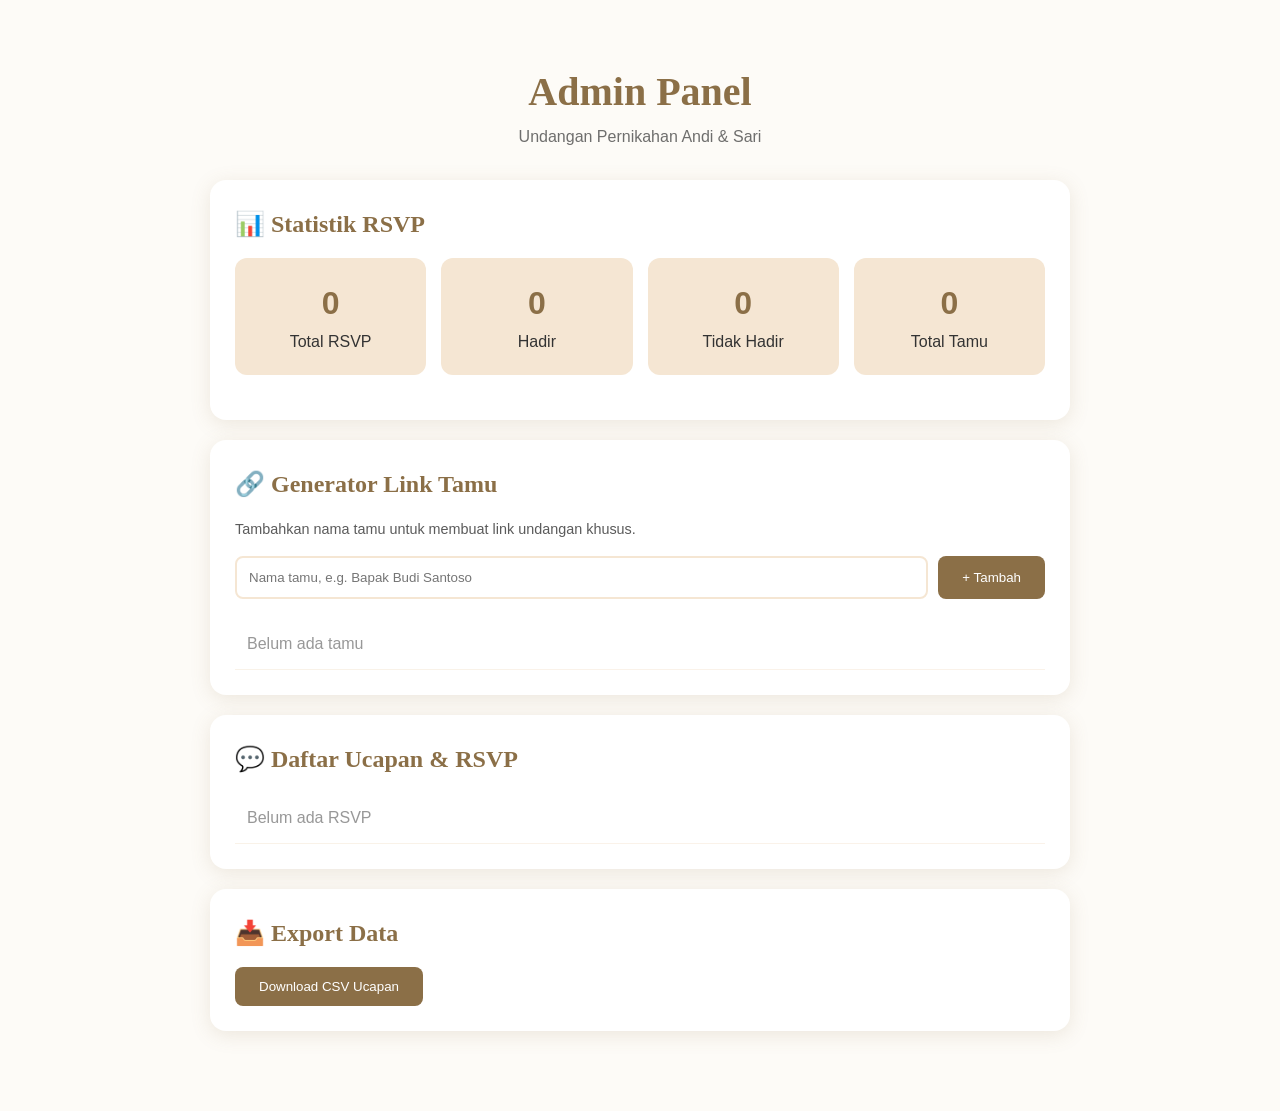
<file: admin.html>
<!DOCTYPE html>
<html lang="id">
<head>
<meta charset="UTF-8">
<meta name="viewport" content="width=device-width, initial-scale=1.0">
<title>Admin - Undangan Pernikahan</title>
<link rel="stylesheet" href="css/style.css">
<style>
  .admin-wrap { max-width: 900px; margin: 40px auto; padding: 20px; }
  .admin-card {
    background: var(--card-bg);
    padding: 25px;
    border-radius: 16px;
    box-shadow: var(--shadow);
    margin-bottom: 20px;
  }
  .admin-card h2 { color: var(--primary); margin-bottom: 15px; }
  .admin-form { display: flex; gap: 10px; flex-wrap: wrap; }
  .admin-form input { flex: 1; min-width: 200px; padding: 12px; border: 2px solid var(--accent); border-radius: 8px; }
  .admin-form button { padding: 12px 24px; background: var(--primary); color: #fff; border: none; border-radius: 8px; cursor: pointer; }
  .guest-list { list-style: none; }
  .guest-list li {
    padding: 12px;
    border-bottom: 1px solid var(--accent);
    display: flex;
    justify-content: space-between;
    align-items: center;
    gap: 10px;
    flex-wrap: wrap;
  }
  .guest-link {
    font-size: 0.8rem;
    color: var(--secondary);
    word-break: break-all;
    flex: 1;
  }
  .btn-copy-link {
    background: var(--accent);
    color: var(--primary);
    border: none;
    padding: 6px 12px;
    border-radius: 6px;
    cursor: pointer;
    font-size: 0.8rem;
  }
  .stats-grid {
    display: grid;
    grid-template-columns: repeat(auto-fit, minmax(140px, 1fr));
    gap: 15px;
    margin-bottom: 20px;
  }
  .stat-box {
    background: var(--accent);
    padding: 20px;
    border-radius: 12px;
    text-align: center;
  }
  .stat-box strong { display: block; font-size: 2rem; color: var(--primary); }
</style>
</head>
<body class="light-theme">

<div class="admin-wrap">
  <h1 style="text-align:center;color:var(--primary);font-family:'Great Vibes',cursive;font-size:2.5rem">Admin Panel</h1>
  <p style="text-align:center;margin-bottom:30px;opacity:0.7">Undangan Pernikahan Andi & Sari</p>

  <!-- STATISTIK RSVP -->
  <div class="admin-card">
    <h2>📊 Statistik RSVP</h2>
    <div class="stats-grid" id="statsGrid">
      <div class="stat-box"><strong id="statTotal">0</strong>Total RSVP</div>
      <div class="stat-box"><strong id="statHadir">0</strong>Hadir</div>
      <div class="stat-box"><strong id="statTidak">0</strong>Tidak Hadir</div>
      <div class="stat-box"><strong id="statTamu">0</strong>Total Tamu</div>
    </div>
  </div>

  <!-- GENERATOR LINK TAMU -->
  <div class="admin-card">
    <h2>🔗 Generator Link Tamu</h2>
    <p style="margin-bottom:15px;opacity:0.8;font-size:0.9rem">Tambahkan nama tamu untuk membuat link undangan khusus.</p>
    <div class="admin-form">
      <input type="text" id="newGuestName" placeholder="Nama tamu, e.g. Bapak Budi Santoso">
      <button onclick="addGuest()">+ Tambah</button>
    </div>
    <ul class="guest-list" id="guestList" style="margin-top:20px"></ul>
  </div>

  <!-- DAFTAR UCAPAN -->
  <div class="admin-card">
    <h2>💬 Daftar Ucapan & RSVP</h2>
    <ul class="guest-list" id="rsvpList"></ul>
  </div>

  <!-- EXPORT -->
  <div class="admin-card">
    <h2>📥 Export Data</h2>
    <button onclick="exportData()" style="padding:12px 24px;background:var(--primary);color:#fff;border:none;border-radius:8px;cursor:pointer">Download CSV Ucapan</button>
  </div>
</div>

<script>
const GUEST_KEY = 'wedding_guest_links';
const RSVP_KEY = 'wedding_rsvp_data';

function loadGuests() {
  const list = JSON.parse(localStorage.getItem(GUEST_KEY) || '[]');
  const ul = document.getElementById('guestList');
  ul.innerHTML = list.map((name, i) => {
    const link = `${location.origin}${location.pathname.replace('admin.html','index.html')}?to=${encodeURIComponent(name)}`;
    return `<li>
      <span>${name}</span>
      <span class="guest-link">${link}</span>
      <button class="btn-copy-link" onclick="copyLink('${link}')">Copy</button>
      <button class="btn-copy-link" onclick="deleteGuest(${i})" style="background:#f8d7da;color:#721c24">Hapus</button>
    </li>`;
  }).join('') || '<li style="opacity:0.5">Belum ada tamu</li>';
}

function addGuest() {
  const input = document.getElementById('newGuestName');
  const name = input.value.trim();
  if (!name) return;
  const list = JSON.parse(localStorage.getItem(GUEST_KEY) || '[]');
  list.push(name);
  localStorage.setItem(GUEST_KEY, JSON.stringify(list));
  input.value = '';
  loadGuests();
}

function deleteGuest(i) {
  const list = JSON.parse(localStorage.getItem(GUEST_KEY) || '[]');
  list.splice(i, 1);
  localStorage.setItem(GUEST_KEY, JSON.stringify(list));
  loadGuests();
}

function copyLink(link) {
  navigator.clipboard.writeText(link).then(() => alert('Link disalin!'));
}

function loadRsvp() {
  const data = JSON.parse(localStorage.getItem(RSVP_KEY) || '[]');
  const hadir = data.filter(d => d.attend === 'hadir');
  const tidak = data.filter(d => d.attend === 'tidak');
  const totalTamu = hadir.reduce((sum, d) => sum + (parseInt(d.guests) || 1), 0);
  
  document.getElementById('statTotal').textContent = data.length;
  document.getElementById('statHadir').textContent = hadir.length;
  document.getElementById('statTidak').textContent = tidak.length;
  document.getElementById('statTamu').textContent = totalTamu;

  document.getElementById('rsvpList').innerHTML = data.slice().reverse().map(d => `
    <li>
      <div>
        <strong>${d.name}</strong>
        <span style="font-size:0.75rem;opacity:0.6"> • ${d.time}</span>
        <p style="font-size:0.9rem">${d.message || '-'}</p>
      </div>
      <span style="font-size:0.8rem">${d.attend === 'hadir' ? '✅' : '❌'} (${d.guests} org)</span>
    </li>
  `).join('') || '<li style="opacity:0.5">Belum ada RSVP</li>';
}

function exportData() {
  const data = JSON.parse(localStorage.getItem(RSVP_KEY) || '[]');
  const csv = ['Nama,Kehadiran,Jumlah,Pesan,Waktu']
    .concat(data.map(d => `"${d.name}","${d.attend}","${d.guests}","${(d.message||'').replace(/"/g,'""')}","${d.time}"`))
    .join('\n');
  const blob = new Blob([csv], { type: 'text/csv' });
  const a = document.createElement('a');
  a.href = URL.createObjectURL(blob);
  a.download = 'rsvp-undangan.csv';
  a.click();
}

loadGuests();
loadRsvp();
// Refresh setiap 5 detik untuk "realtime" lokal
setInterval(loadRsvp, 5000);
</script>
</body>
</html>
</file>
<file: css/style.css>
:root {
  --primary: #8B6F47;
  --secondary: #D4A574;
  --accent: #F5E6D3;
  --text: #333;
  --bg: #FDFBF7;
  --card-bg: #fff;
  --shadow: 0 4px 20px rgba(139, 111, 71, 0.15);
  --transition: all 0.3s ease;
}

/* Dark Theme */
body.dark-theme {
  --primary: #D4A574;
  --secondary: #8B6F47;
  --accent: #2C2416;
  --text: #E8DDD0;
  --bg: #1A1510;
  --card-bg: #2C2416;
  --shadow: 0 4px 20px rgba(0,0,0,0.4);
}

* { margin: 0; padding: 0; box-sizing: border-box; }

body {
  font-family: 'Poppins', sans-serif;
  color: var(--text);
  background: var(--bg);
  line-height: 1.6;
  transition: var(--transition);
  overflow-x: hidden;
}

h1, h2, h3 { font-family: 'Playfair Display', serif; }

.hidden { display: none !important; }

/* ===== MUSIC & THEME TOGGLE ===== */
.music-toggle, .theme-toggle {
  position: fixed;
  z-index: 999;
  width: 48px; height: 48px;
  border-radius: 50%;
  border: none;
  background: var(--card-bg);
  box-shadow: var(--shadow);
  cursor: pointer;
  font-size: 1.2rem;
  transition: var(--transition);
}
.music-toggle { top: 20px; left: 20px; }
.theme-toggle { top: 20px; right: 20px; }
.music-toggle.playing { animation: pulse 2s infinite; }

@keyframes pulse {
  0%,100% { transform: scale(1); }
  50% { transform: scale(1.1); }
}

/* ===== COVER ===== */
.cover {
  min-height: 100vh;
  display: flex;
  align-items: center;
  justify-content: center;
  position: relative;
  overflow: hidden;
  padding: 40px 20px;
  text-align: center;
}

.parallax-bg {
  position: absolute;
  inset: 0;
  background: linear-gradient(135deg, rgba(139,111,71,0.85), rgba(212,165,116,0.75)),
              url('assets/images/bg-cover.jpg') center/cover;
  z-index: 1;
  will-change: transform;
}

.flower-overlay {
  position: absolute;
  inset: 0;
  z-index: 2;
  pointer-events: none;
  background-image: url('data:image/svg+xml;utf8,<svg xmlns="http://www.w3.org/2000/svg" viewBox="0 0 100 100"><circle cx="50" cy="50" r="3" fill="%23fff" opacity="0.3"/></svg>');
  background-size: 80px 80px;
  animation: floatFlower 20s linear infinite;
}

@keyframes floatFlower {
  from { background-position: 0 0; }
  to { background-position: 800px 800px; }
}

.cover-content {
  position: relative;
  z-index: 3;
  color: #fff;
  max-width: 500px;
  animation: fadeUp 1.5s ease;
}

.cover-subtitle {
  font-family: 'Great Vibes', cursive;
  font-size: 2rem;
  margin-bottom: 10px;
}

.cover-names {
  font-family: 'Great Vibes', cursive;
  font-size: 3.5rem;
  margin: 20px 0;
  text-shadow: 2px 2px 10px rgba(0,0,0,0.3);
}

.cover-date {
  font-size: 1.1rem;
  letter-spacing: 2px;
  margin-bottom: 30px;
}

.cover-photo {
  width: 200px; height: 200px;
  margin: 20px auto;
  border-radius: 50%;
  overflow: hidden;
  border: 4px solid #fff;
  box-shadow: 0 10px 40px rgba(0,0,0,0.3);
}
.cover-photo img { width: 100%; height: 100%; object-fit: cover; }

.guest-info {
  background: rgba(255,255,255,0.15);
  backdrop-filter: blur(10px);
  padding: 20px;
  border-radius: 16px;
  margin: 20px 0;
  border: 1px solid rgba(255,255,255,0.3);
}
.guest-info h3 {
  font-family: 'Playfair Display', serif;
  font-size: 1.5rem;
  margin: 8px 0;
}
.guest-note { font-size: 0.75rem; opacity: 0.8; }

.btn-open {
  background: #fff;
  color: var(--primary);
  border: none;
  padding: 14px 40px;
  border-radius: 50px;
  font-size: 1rem;
  font-weight: 600;
  cursor: pointer;
  box-shadow: 0 8px 30px rgba(0,0,0,0.3);
  transition: var(--transition);
  margin-top: 20px;
}
.btn-open:hover {
  transform: translateY(-3px) scale(1.05);
  box-shadow: 0 12px 40px rgba(0,0,0,0.4);
}

/* ===== SECTION ===== */
.section {
  padding: 80px 20px;
  max-width: 1100px;
  margin: 0 auto;
}

.section-title {
  font-size: 2.2rem;
  text-align: center;
  color: var(--primary);
  margin-bottom: 10px;
  font-family: 'Great Vibes', cursive;
}

.section-sub {
  text-align: center;
  margin-bottom: 40px;
  opacity: 0.85;
  max-width: 700px;
  margin-left: auto;
  margin-right: auto;
}

.bismillah {
  text-align: center;
  font-size: 1.4rem;
  color: var(--primary);
  margin: 15px 0;
}

/* ===== COUNTDOWN ===== */
.countdown-section { text-align: center; }

.countdown {
  display: flex;
  justify-content: center;
  gap: 15px;
  flex-wrap: wrap;
  margin-top: 30px;
}

.count-item {
  background: var(--card-bg);
  padding: 20px 15px;
  border-radius: 16px;
  min-width: 90px;
  box-shadow: var(--shadow);
  border: 2px solid var(--accent);
}

.count-item span {
  display: block;
  font-size: 2rem;
  font-weight: 700;
  color: var(--primary);
  font-family: 'Playfair Display', serif;
}

.count-item small {
  font-size: 0.8rem;
  opacity: 0.7;
  text-transform: uppercase;
  letter-spacing: 1px;
}

/* ===== MEMPELAI ===== */
.couple-container {
  display: flex;
  align-items: center;
  justify-content: center;
  gap: 30px;
  flex-wrap: wrap;
  margin-top: 40px;
}

.couple-card {
  text-align: center;
  max-width: 300px;
  background: var(--card-bg);
  padding: 30px 20px;
  border-radius: 20px;
  box-shadow: var(--shadow);
}

.couple-photo {
  width: 200px; height: 200px;
  border-radius: 50%;
  overflow: hidden;
  margin: 0 auto 20px;
  border: 4px solid var(--secondary);
}
.couple-photo img { width: 100%; height: 100%; object-fit: cover; }

.couple-name {
  color: var(--primary);
  font-size: 1.4rem;
  margin-bottom: 5px;
}

.couple-nick {
  font-family: 'Great Vibes', cursive;
  font-size: 1.6rem;
  color: var(--secondary);
  margin: 10px 0;
}

.couple-parents {
  font-size: 0.9rem;
  opacity: 0.8;
}

.couple-divider {
  font-family: 'Great Vibes', cursive;
  font-size: 4rem;
  color: var(--secondary);
}

/* ===== TIMELINE ===== */
.timeline {
  position: relative;
  max-width: 900px;
  margin: 40px auto;
}
.timeline::before {
  content: '';
  position: absolute;
  left: 50%;
  top: 0; bottom: 0;
  width: 3px;
  background: var(--secondary);
  transform: translateX(-50%);
}
.timeline-item {
  position: relative;
  width: 50%;
  padding: 20px 40px;
  opacity: 0;
  transform: translateY(30px);
  transition: all 0.8s ease;
}
.timeline-item.fade-in { opacity: 1; transform: translateY(0); }
.timeline-item.left { left: 0; text-align: right; }
.timeline-item.right { left: 50%; }
.timeline-item::after {
  content: '❤';
  position: absolute;
  top: 30px;
  width: 30px; height: 30px;
  background: var(--primary);
  color: #fff;
  border-radius: 50%;
  display: flex;
  align-items: center;
  justify-content: center;
  font-size: 0.8rem;
}
.timeline-item.left::after { right: -15px; }
.timeline-item.right::after { left: -15px; }

.timeline-content {
  background: var(--card-bg);
  padding: 20px;
  border-radius: 12px;
  box-shadow: var(--shadow);
}
.timeline-date {
  color: var(--secondary);
  font-weight: 600;
  font-size: 0.9rem;
}
.timeline-content h3 {
  color: var(--primary);
  margin: 8px 0;
}

/* ===== EVENT ===== */
.event-grid {
  display: grid;
  grid-template-columns: repeat(auto-fit, minmax(280px, 1fr));
  gap: 25px;
}

.event-card {
  background: var(--card-bg);
  padding: 30px;
  border-radius: 20px;
  box-shadow: var(--shadow);
  text-align: center;
  border-top: 4px solid var(--secondary);
  opacity: 0;
  transform: translateY(30px);
  transition: all 0.8s ease;
}
.event-card.fade-in { opacity: 1; transform: translateY(0); }
.event-icon { font-size: 3rem; margin-bottom: 15px; }
.event-card h3 { color: var(--primary); margin-bottom: 15px; }
.event-time { font-weight: 500; margin-bottom: 15px; }
.event-loc { margin-bottom: 20px; font-size: 0.95rem; }

.btn-maps {
  display: inline-block;
  background: var(--primary);
  color: #fff;
  padding: 10px 24px;
  border-radius: 50px;
  text-decoration: none;
  font-size: 0.9rem;
  transition: var(--transition);
}
.btn-maps:hover { background: var(--secondary); transform: translateY(-2px); }

/* ===== GALLERY ===== */
.gallery-grid {
  columns: 3;
  column-gap: 15px;
}
.gallery-item {
  width: 100%;
  margin-bottom: 15px;
  border-radius: 12px;
  cursor: pointer;
  transition: var(--transition);
  break-inside: avoid;
  box-shadow: var(--shadow);
}
.gallery-item:hover { transform: scale(1.03); }

/* ===== LIGHTBOX ===== */
.lightbox {
  display: none;
  position: fixed;
  inset: 0;
  background: rgba(0,0,0,0.9);
  z-index: 9999;
  align-items: center;
  justify-content: center;
  padding: 20px;
}
.lightbox.active { display: flex; }
.lightbox-img {
  max-width: 90%;
  max-height: 90vh;
  border-radius: 12px;
  animation: fadeUp 0.4s ease;
}
.lightbox-close {
  position: absolute;
  top: 20px; right: 30px;
  color: #fff;
  font-size: 3rem;
  cursor: pointer;
  line-height: 1;
}

/* ===== FORMS ===== */
.rsvp-form {
  max-width: 500px;
  margin: 0 auto;
  display: flex;
  flex-direction: column;
  gap: 15px;
}
.rsvp-form input,
.rsvp-form select,
.rsvp-form textarea {
  padding: 14px 18px;
  border: 2px solid var(--accent);
  border-radius: 12px;
  font-family: inherit;
  font-size: 1rem;
  background: var(--card-bg);
  color: var(--text);
  transition: var(--transition);
}
.rsvp-form input:focus,
.rsvp-form select:focus,
.rsvp-form textarea:focus {
  outline: none;
  border-color: var(--primary);
}

.btn-primary {
  background: var(--primary);
  color: #fff;
  border: none;
  padding: 14px;
  border-radius: 12px;
  font-size: 1rem;
  font-weight: 600;
  cursor: pointer;
  transition: var(--transition);
}
.btn-primary:hover { background: var(--secondary); transform: translateY(-2px); }

/* ===== WISHES ===== */
.wishes-container {
  max-width: 700px;
  margin: 0 auto;
  max-height: 400px;
  overflow-y: auto;
  padding: 10px;
}
.wish-card {
  background: var(--card-bg);
  padding: 18px;
  border-radius: 14px;
  margin-bottom: 15px;
  box-shadow: var(--shadow);
  animation: fadeUp 0.4s ease;
}
.wish-head {
  display: flex;
  justify-content: space-between;
  align-items: center;
  margin-bottom: 8px;
}
.wish-name { font-weight: 600; color: var(--primary); }
.wish-time { font-size: 0.75rem; opacity: 0.6; }
.wish-attend {
  display: inline-block;
  padding: 2px 10px;
  border-radius: 20px;
  font-size: 0.7rem;
  margin-top: 8px;
}
.wish-attend.hadir { background: #d4edda; color: #155724; }
.wish-attend.tidak { background: #f8d7da; color: #721c24; }

/* ===== GIFT ===== */
.gift-cards {
  display: grid;
  grid-template-columns: repeat(auto-fit, minmax(250px, 1fr));
  gap: 20px;
  margin-top: 30px;
}
.gift-card {
  background: var(--card-bg);
  padding: 25px;
  border-radius: 18px;
  box-shadow: var(--shadow);
  text-align: center;
  border: 2px dashed var(--secondary);
  opacity: 0;
  transform: translateY(30px);
  transition: all 0.8s ease;
}
.gift-card.fade-in { opacity: 1; transform: translateY(0); }
.gift-card h3 { color: var(--primary); margin-bottom: 15px; }
.gift-number {
  font-family: 'Playfair Display', serif;
  font-size: 1.4rem;
  font-weight: 700;
  letter-spacing: 2px;
  margin: 10px 0;
}
.gift-name { font-size: 0.9rem; opacity: 0.8; margin-bottom: 15px; }
.btn-copy {
  background: var(--accent);
  color: var(--primary);
  border: none;
  padding: 10px 24px;
  border-radius: 50px;
  cursor: pointer;
  font-weight: 600;
  transition: var(--transition);
}
.btn-copy:hover { background: var(--primary); color: #fff; }
.btn-copy.copied { background: #28a745; color: #fff; }

/* ===== CLOSING ===== */
.closing-section { text-align: center; }
.closing-photo {
  max-width: 500px;
  margin: 0 auto 30px;
  border-radius: 20px;
  overflow: hidden;
  box-shadow: var(--shadow);
}
.closing-photo img { width: 100%; display: block; }
.closing-text { margin-bottom: 15px; }
.closing-thanks {
  font-family: 'Great Vibes', cursive;
  font-size: 2rem;
  color: var(--secondary);
}
.closing-names {
  font-family: 'Great Vibes', cursive;
  font-size: 3rem;
  color: var(--primary);
  margin-bottom: 30px;
}

.btn-wa {
  background: #25D366;
  color: #fff;
  border: none;
  padding: 14px 30px;
  border-radius: 50px;
  font-size: 1rem;
  font-weight: 600;
  cursor: pointer;
  transition: var(--transition);
}
.btn-wa:hover { background: #1ebe5a; transform: translateY(-2px); }

.footer {
  text-align: center;
  padding: 30px;
  font-size: 0.85rem;
  opacity: 0.7;
  background: var(--accent);
}

/* ===== ANIMATIONS ===== */
@keyframes fadeUp {
  from { opacity: 0; transform: translateY(30px); }
  to { opacity: 1; transform: translateY(0); }
}

/* ===== RESPONSIVE ===== */
@media (max-width: 768px) {
  .cover-names { font-size: 2.5rem; }
  .section-title { font-size: 1.8rem; }
  .couple-divider { font-size: 3rem; }
  .gallery-grid { columns: 2; }
  
  .timeline::before { left: 20px; }
  .timeline-item {
    width: 100%;
    padding-left: 60px;
    padding-right: 20px;
    text-align: left !important;
    left: 0 !important;
  }
  .timeline-item::after { left: 5px !important; right: auto !important; }
  
  .count-item { min-width: 70px; padding: 15px 10px; }
  .count-item span { font-size: 1.5rem; }
}

@media (max-width: 480px) {
  .gallery-grid { columns: 1; }
  .cover-names { font-size: 2rem; }
  .section { padding: 60px 15px; }
}
</file>
